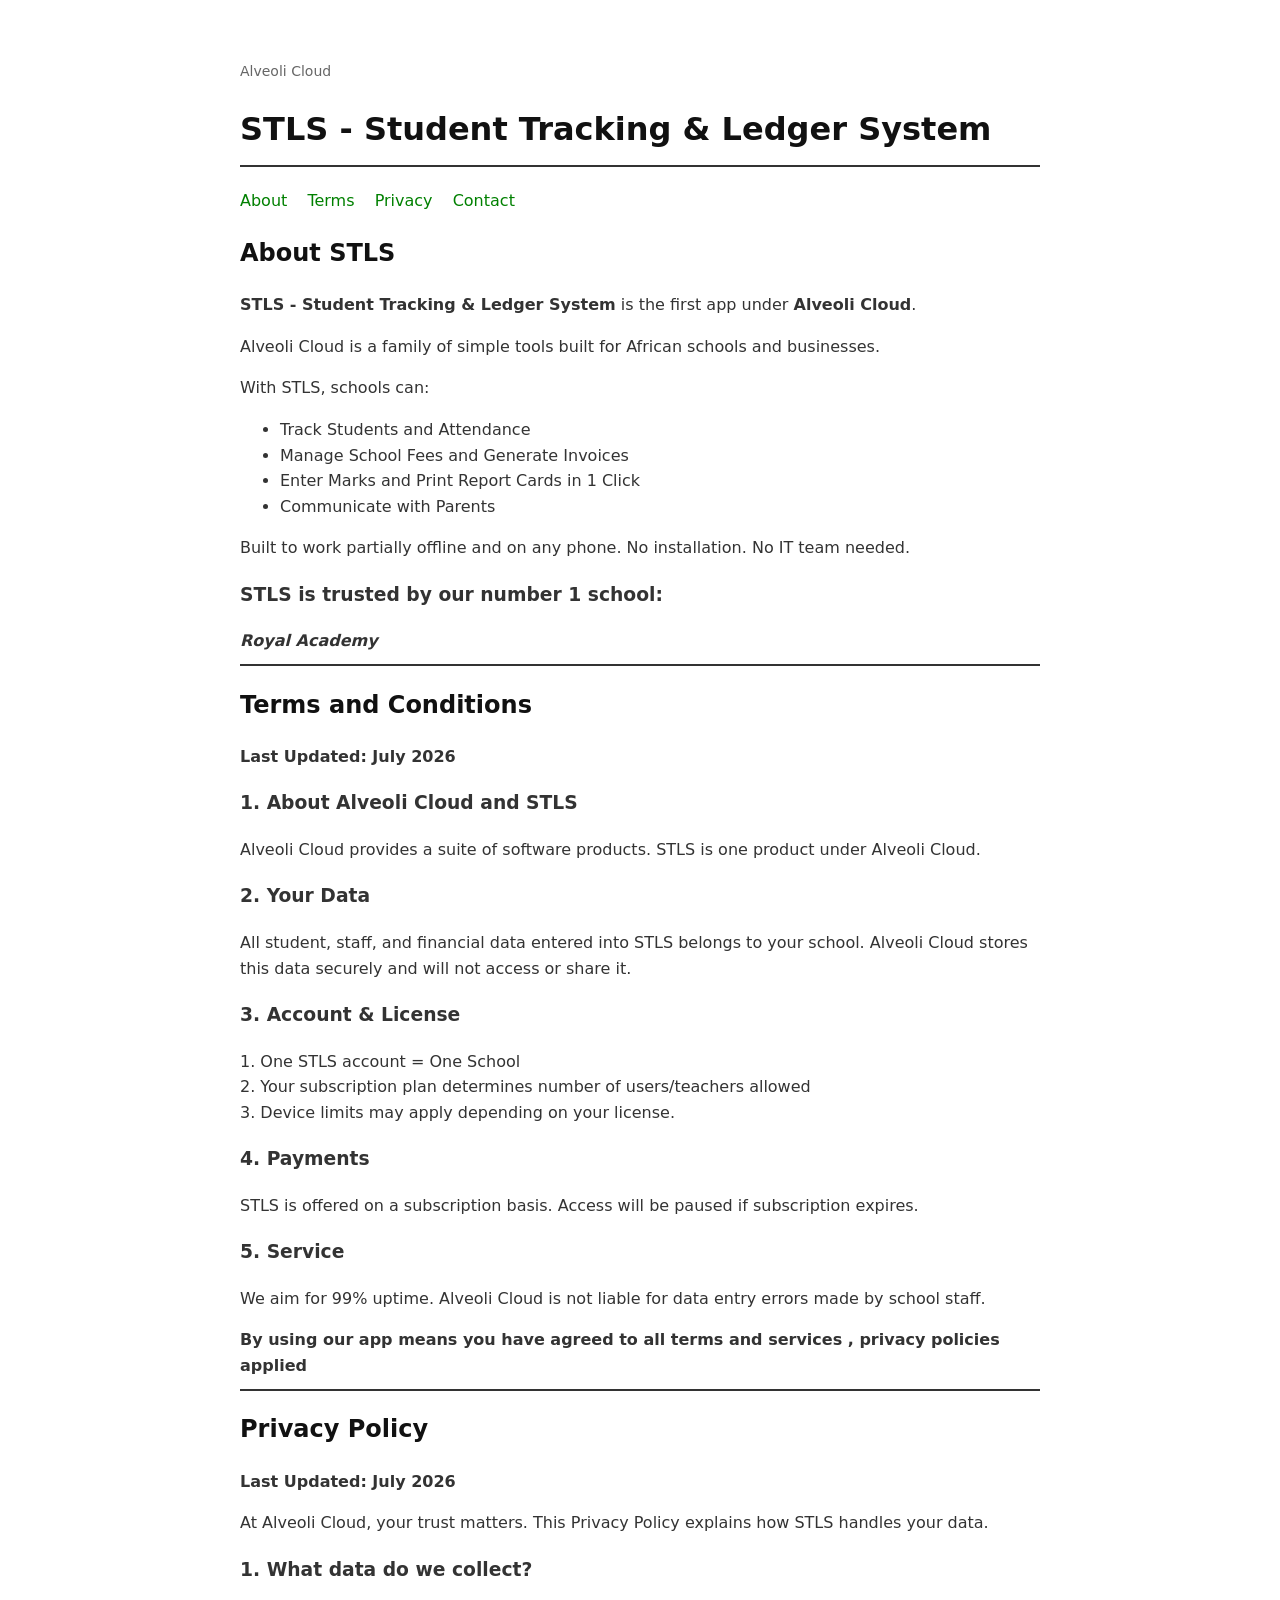
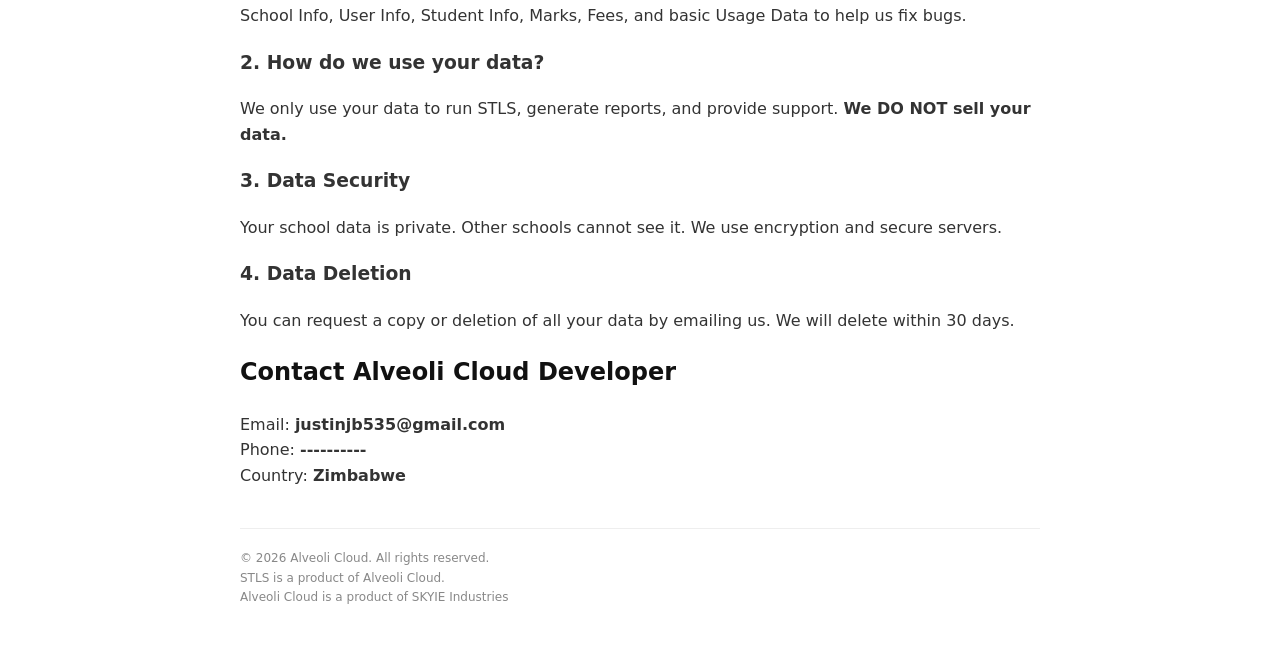
<file: legal.html>
<!DOCTYPE html>
<html lang="en">
<head>
  <meta charset="UTF-8">
  <meta name="viewport" content="width=device-width, initial-scale=1.0">
<link rel="icon" href="/favicon.ico">
<meta name="application-name" content="Alveoli">
  <title>Legal - STLS by Alveoli Cloud</title>
  <link rel="manifest" href="manifest.json">
<meta name="theme-color" content="#0d6efd">
  <style>
    body { font-family: system-ui, Arial, sans-serif; line-height: 1.6; max-width: 800px; margin: 40px auto; padding: 20px; color: #333;animation:fadeIn 2s ease-in forwards;}
    h1, h2 { color:#111; }
    h1,#p1,#p2 { border-bottom: 2px solid #333; padding-bottom: 10px; }
    .brand { font-size: 14px; color: #666; }
    nav a { margin-right: 15px; text-decoration: none; color: green; }
    footer { margin-top: 40px; font-size: 12px; color: #888; border-top: 1px solid #eee; padding-top: 20px; }
    html {
  scroll-behavior: smooth;
}
    section:target h2 {
  background:
radial-gradient(circle at 20% 20%,#16a34a30,transparent 60%),
radial-gradient(circle at 80% 70%,#22c59e30,transparent 60%);

  padding: 5px;
  border-radius: 5px;
  transition: 0.3s;
}
    @keyframes fadeIn{
      from{opacity:0;}
      to{opacity:1;}
    }

  </style>
</head>
<body>

  <div class="brand">Alveoli Cloud</div>
  <h1>STLS - Student Tracking & Ledger System</h1>
  
  <nav>
    <a href="#about">About</a>
    <a href="#terms">Terms</a>
    <a href="#privacy">Privacy</a>
    <a href="#contact">Contact</a>
  </nav>

  <section id="about">
    <h2>About STLS</h2>
    <p><b>STLS - Student Tracking & Ledger System</b> is the first app under <b>Alveoli Cloud</b>.</p>
    <p>Alveoli Cloud is a family of simple tools built for African schools and businesses.</p>
    <p>With STLS, schools can:</p>
    <ul>
      <li>Track Students and Attendance</li>
      <li>Manage School Fees and Generate Invoices</li>
      <li>Enter Marks and Print Report Cards in 1 Click</li>
      <li>Communicate with Parents</li>
    </ul>
    <p>Built to work partially offline and on any phone. No installation. No IT team needed.</p>
    <h3>STLS is trusted by our number 1 school:</h3>
      <p id="p1"><b><em>Royal Academy</em></b></p>

  </section>

  <section id="terms">
    <h2>Terms and Conditions</h2>
    <p><b>Last Updated: July 2026</b></p>
    <h3>1. About Alveoli Cloud and STLS</h3>
    <p>Alveoli Cloud provides a suite of software products. STLS is one product under Alveoli Cloud.</p>
    
    <h3>2. Your Data</h3>
    <p>All student, staff, and financial data entered into STLS belongs to your school. Alveoli Cloud stores this data securely and will not access or share it.</p>

    <h3>3. Account & License</h3>
    <p>1. One STLS account = One School<br>
    2. Your subscription plan determines number of users/teachers allowed<br>
    3. Device limits may apply depending on your license.</p>

    <h3>4. Payments</h3>
    <p>STLS is offered on a subscription basis. Access will be paused if subscription expires.</p>

    <h3>5. Service</h3>
    <p>We aim for 99% uptime. Alveoli Cloud is not liable for data entry errors made by school staff.</p>
    <p id="p2"><b>By using our app means you have agreed to all terms and services , privacy policies applied</b></p>
  </section>

  <section id="privacy">
    <h2>Privacy Policy</h2>
    <p><b>Last Updated: July 2026</b></p>
    <p>At Alveoli Cloud, your trust matters. This Privacy Policy explains how STLS handles your data.</p>

    <h3>1. What data do we collect?</h3>
    <p>School Info, User Info, Student Info, Marks, Fees, and basic Usage Data to help us fix bugs.</p>

    <h3>2. How do we use your data?</h3>
    <p>We only use your data to run STLS, generate reports, and provide support. <b>We DO NOT sell your data.</b></p>

    <h3>3. Data Security</h3>
    <p>Your school data is private. Other schools cannot see it. We use encryption and secure servers.</p>

    <h3>4. Data Deletion</h3>
    <p>You can request a copy or deletion of all your data by emailing us. We will delete within 30 days.</p>
  </section>

  <section id="contact">
    <h2>Contact Alveoli Cloud Developer</h2>
    <p>Email: <b>justinjb535@gmail.com</b><br>
    Phone: <b>----------</b><br>
    Country: <b>Zimbabwe</b></p>
  </section>

  <footer>
    © 2026 Alveoli Cloud. All rights reserved. <br>
    STLS is a product of Alveoli Cloud.
    <br>
    Alveoli Cloud is a product of SKYIE Industries 
  </footer>

</body>
</html>
</file>
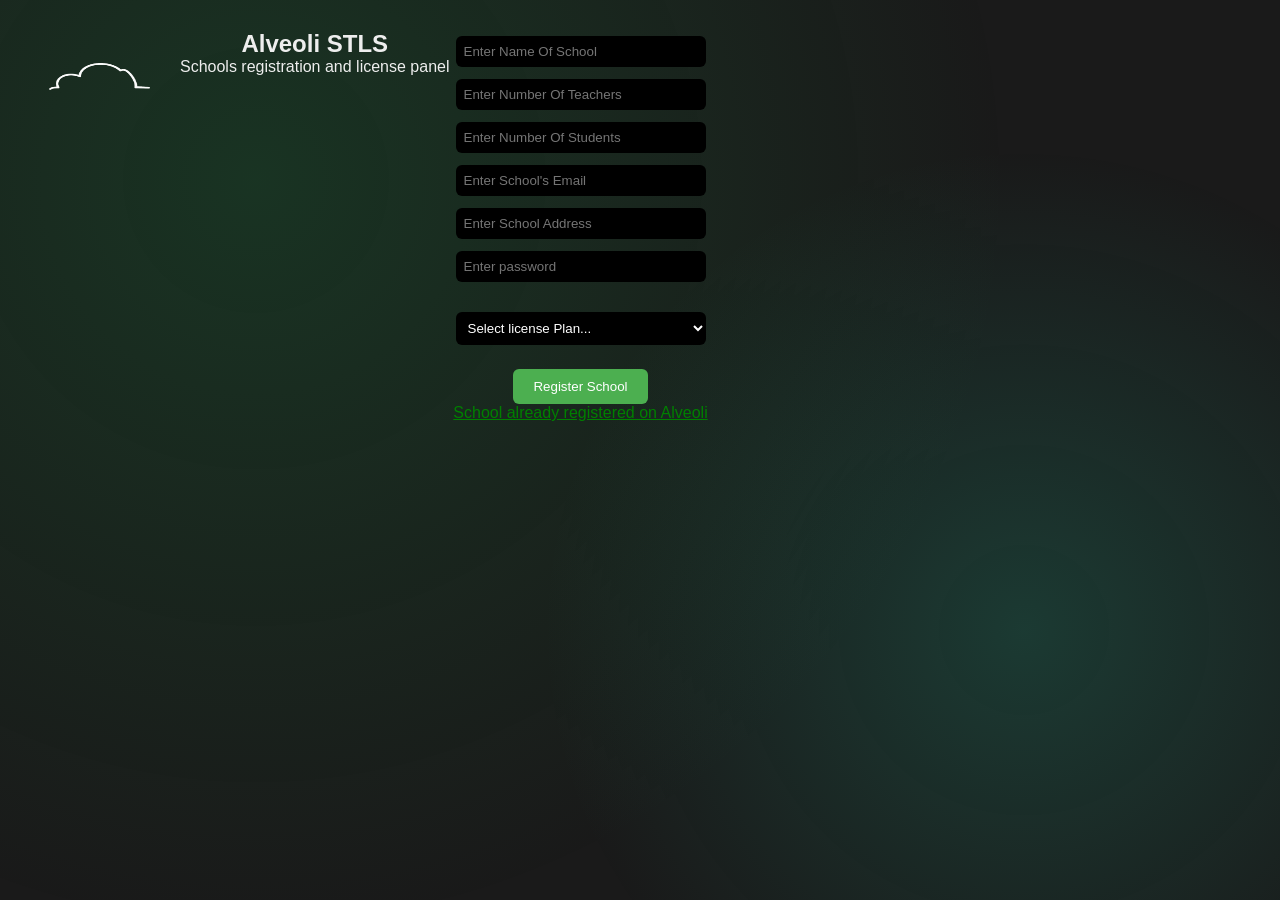
<file: register.html>
<!DOCTYPE html>
<html lang="en">
<head>
  <meta charset="UTF-8">
  <meta name="viewport" content="width=device-width, initial-scale=1.0">
  <link rel="icon" href="/favicon.ico">
<meta name="application-name" content="Alveoli">
  <title>Alveoli STLS</title>
  <link rel="stylesheet" href="style.css"/>
  <link rel="manifest" href="manifest.json">
  <style>
    body {
      background: #1a1a1a;
      color: #eee;
      font-family: sans-serif;
      text-align: center;
      padding: 30px;
    }
    .input {
      padding: 8px;
      margin: 6px;
      width: 250px;
      border-radius: 6px;
      border: none;
      background:black; color:white;
    }
    button {
      padding: 10px 20px;
      margin-top: 10px;
      border: none;
      border-radius: 6px;
      background: #4caf50;
      color: white;
      cursor: pointer;
      
    }
    button:hover { background: #45a049; }
  </style>

<script type="module">
const BASE_URL = 'https://alveoli.onrender.com' // use same IP as server

document.getElementById("click").addEventListener("click", async () => {
  const payload = {
    name: document.getElementById("name").value,
    teacherCount: Number(document.getElementById("nT").value),
    studentCount: Number(document.getElementById("studentCount").value),
    email: document.getElementById("sEmail").value,
    address: document.getElementById("sA").value,
    plan: document.getElementById("planSelect").value,
    password: document.getElementById("pass").value // <- SEND PASSWORD TO SERVER
  };

  const response = await fetch(`${BASE_URL}/register`, {
    method: "POST",
    headers: { "Content-Type": "application/json" }, // NO TOKEN NEEDED
    body: JSON.stringify(payload)
  });

  const result = await response.json();
  if (response.ok) {
    alert(`School created! Now login`);
    window.location.href = "teach.html"; // go login
  } else {
    alert(result.error || result.message || "Registration failed");
  }
});
</script>
</head>
<body>
  <img id="img1" src="/alv_logo.png" width="150" height="110"/>
 <div id="hCon">
  <h2 id="hName">Alveoli STLS</h2>
  <p>Schools registration and license panel</p><br>
 </div>
 <div id="formC">
  <form id="form">
    <input type="text" placeholder="Enter Name Of School" id="name" class="input" required/><br>
    <input type="number" class="input" id="nT" placeholder="Enter Number Of Teachers"/><br>
    <input type="number" placeholder="Enter Number Of Students" id="studentCount" class="input" required/><br>
    <input type="email" placeholder="Enter School's Email" id="sEmail" class="input" required/><br>
    <input type="text" placeholder="Enter School Address" id="sA" class="input" required/><br>
    <input type="password" placeholder="Enter password" id="pass" class="input" required/><br>
    <br>
    <div class="license-picker">
      <div class="select-wrapper">
        <select id="planSelect" class="input" required>
          <option value="" disabled selected>Select license Plan...</option>
          <option value="monthly" id="one">1 Month - $15</option>
          <option value="quarterly" id="three">3 Months - $42</option>
          <option value="yearly" id="wy">1 Year - $126</option>
        </select>
      </div>
      <p id="planInfo" style="margin-top:8px; font-size:13px; color:#aaa;"></p>
    </div>
    <button id="click" type="button">Register School</button><br>
    <a href="teach.html" style="color:green">School already registered on Alveoli</a>
  </form>
 </div>
  <div id="licenseStatus" style="margin-top:20px; color:yellow;"></div>

  <script type="module">
  let studentCountinput = document.getElementById("studentCount");
  let one = document.getElementById("one");
  let three = document.getElementById("three");
  let wy = document.getElementById("wy");
  
  studentCountinput.addEventListener("input",function(){
   let studentCount = Number(studentCountinput.value)
  if(studentCount > 0 && studentCount < 220){
    one.textContent = "1 Month -$8";
    three.textContent = "3 Months -$25";
    wy.textContent = "1 year -$98";
  }else{
    one.textContent = "1 Month - $15"
    three.textContent = "3 Months - $42"
    wy.textContent = "1 Year - $126"
  }
  });
  

  </script>
   </body>
</html>
</file>
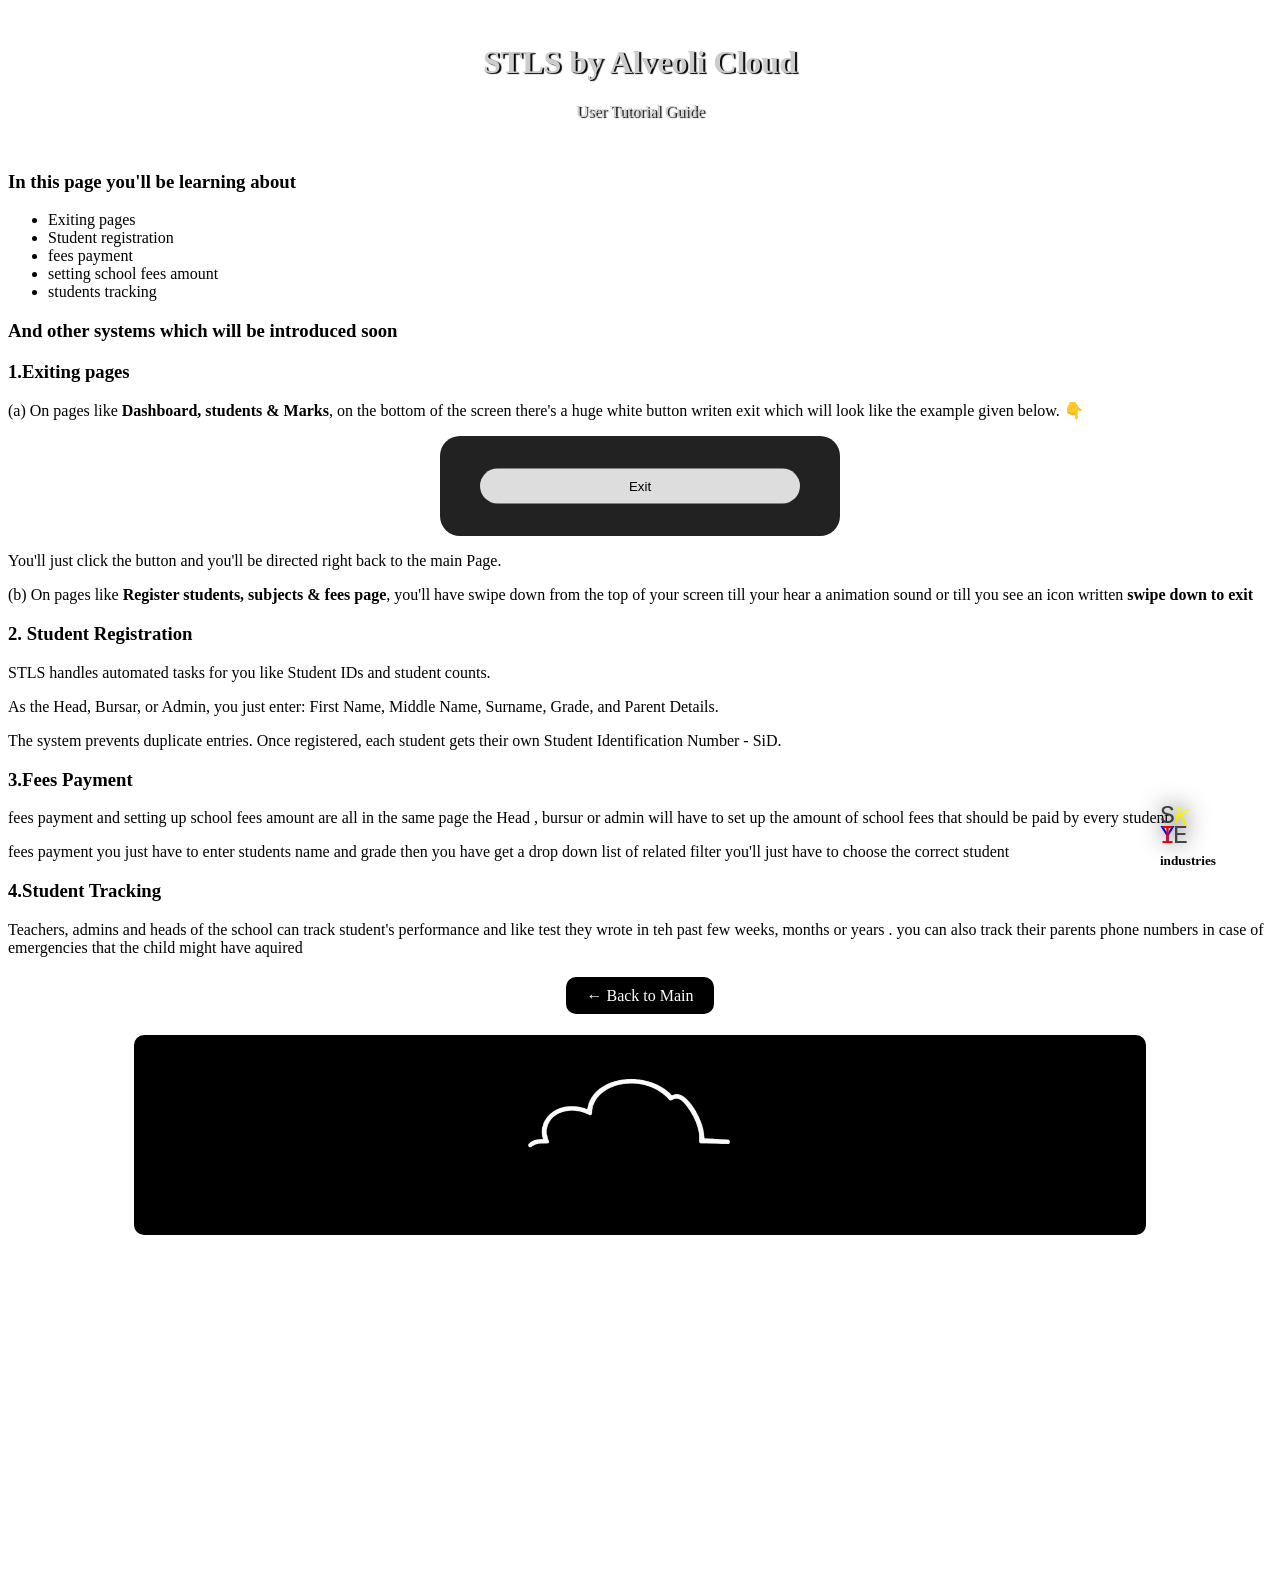
<file: tutorial.html>
<!DOCTYPE html>
<html>
<head>
    <meta charset="UTF-8">
    <meta name="viewport" content="width=device-width, initial-scale=1">
    <link rel="icon" href="/favicon.ico">
    <meta name="application-name" content="Alveoli">
    <title>STLS TUTORIAL</title>
    <style type="text/css" media="all">
        .figure{
            background:#222;
            height:100px;
            width:100%;
            max-width:400px;
            border-radius:20px;
            margin:10px auto;
        }
        #b1{
            border-radius:20px;
            padding:10px 20px;
            width:80%;
            background:#ddd;
            color:black;
            border:none;
            position: relative;
            left:50%;
            top:50%;
            transform:translate(-50%,-50%);
            /*display:flex;
            justify-content:space-around;
            flex-direction:column;
            align-items:center;*/
        }
        #cloud{
            width:300px;
            height:280px;
            position: relative;
            left:50%;
            top:50%;
            transform:translate(-50%,-50%);
        }
        #tm{
            position:absolute;
            right:60px;
            top:1530px;
            color:white;
            font-size:30px;
        }
        #logo{
    position:fixed;
    left:4px;
    margin-top:35%;
    width:85px;
    height:60px;
    text-align:center;
    background:none;
    border-radius:15px;
    text-shadow:0 0 23px black;
    font-family:courier new;
    opacity:0.6;
}
#S{
    font-size:25px;
    font-family:courier new;
    color: #444;
    text-shadow:0 0 23px black;
}
#K{
    position:absolute;
    top:-24px;
    margin-left:14px;
    transform: rotate(15deg);
    color: yellow;
    font-size:25px;
    font-family:courier new;
    text-shadow:0 0 23px black;
}
#Y{
    position:absolute;
    top:20px;
    left:0;
    font-size:25px;
    color:blue;
    font-family:courier new;
    text-shadow:0 0 23px black;
}
#i{
    position:absolute;
    top:-5px;
    left:0;
    font-size:25px;
    color:red;
    font-family:courier new;
    
}
#E{
    position:absolute;
    top:20px;
    margin-left:-2px;
    font-size:25px;
    font-family:courier new;
    color:#444;
    text-shadow:0 0 23px black;
}
    </style>
</head>
<body>
<header style="text-align:center; padding:15px; background:#ffffff; color:#ccc;text-shadow:2px 1px 1px black;">
  <h1>STLS by Alveoli Cloud</h1>
  <p>User Tutorial Guide</p>
</header>
<div>
    <h3>In this page you'll be learning about</h3>
    <ul>
        <li>Exiting pages </li>
        <li>Student registration</li>
        <li>fees payment</li>
        <li>setting school fees amount</li>
        <li>students tracking</li>
    </ul>
    <h3>And other systems which will be introduced soon</h3>
</div>

<div>
    <h3>1.Exiting pages</h3>
    <p>(a) On pages like <b>Dashboard, students & Marks</b>, on the bottom of the screen there's a huge white button writen exit which will look like the example given below. 👇</p>
    <div class="figure">
      <button id="b1">Exit</button>  
    </div>
    <p>You'll just click the button and you'll be directed right back to the main Page.</p>
    <p>(b) On pages like <b>Register students, subjects & fees page</b>, you'll have swipe down from the top of your screen till your hear a animation sound or till you see an icon written <b>swipe down to exit</b></p>

</div>
<div>
    <h3>2. Student Registration </h3>
<p>STLS handles automated tasks for you like Student IDs and student counts.</p>
<p>As the Head, Bursar, or Admin, you just enter: First Name, Middle Name, Surname, Grade, and Parent Details.</p>
<p>The system prevents duplicate entries. Once registered, each student gets their own Student Identification Number - SiD.</p>
</div>
<div>
    <h3>3.Fees Payment</h3>
    <p>fees payment and setting up school fees amount  are all in the same page the Head , bursur or admin will have to set up the amount of school fees that should be paid by every student  </p>
    <p>fees payment you just have to enter students name and grade then you have get a drop down list of related filter you'll just have to choose the correct student </p>
</div>
<div>
    <h3>4.Student Tracking</h3>
    <p>Teachers, admins and heads of the school can track student's performance and like test they wrote in teh past few weeks,  months or years . you can also track their parents phone numbers in case of emergencies that the child might have aquired </p>
</div>
<div style="text-align:center; margin:30px;">
  <a href="dash.html" style="padding:10px 20px; background:black; color:white; text-decoration:none; border-radius:10px;">← Back to Main</a>
</div>
<div style="width:80%;height:200px;background:black;margin:10px auto;border-radius:10px;">
    <img src="/alv_logo" id="cloud"/>
    <p id="tm">™</p>
</div>

<div style="position:fixed; bottom:1%; right:5%; opacity:1">
  <div class="logo">
     <span id="S">S</span> 
    <p id="K">K</p>
    <span id="Y">Y</span>
    <p id="i">I</p>
    <span id="E">E</span>
</div>  
    <h5>industries</h5>
</div>
</body>
</html>
</file>
<file: style.css>
*{
margin:0;
padding:0;
box-sizing:border-box;
font-family:Segoe UI,sans-serif;
}

body{
background:#070d19;
color:white;
display:flex;
min-height:100vh;
overflow-x:hidden;

}

/* Animated Background */

.exit{
  bottom:2%;
  position:fixed;
  left:50%;
  transform:translate(-50%,-50%);
  padding:10px 10px;
  border-radius:29px;
  border:none;
  width:80%;
  box-shadow:0 0 8px rgba(255,255,255,.05);
}

body::before{
content:"";
position:fixed;
inset:0;

background:
radial-gradient(circle at 20% 20%,#16a34a30,transparent 60%),
radial-gradient(circle at 80% 70%,#22c59e30,transparent 40%);

animation:moveGlow 10s infinite alternate;
z-index:-1;
}

@keyframes moveGlow{
from{
transform:translateY(-20px);
}
to{
transform:translateY(20px);
}
}

/* Sidebar */

.sidebar{
width:260px;
height:100%;
background:rgba(255,255,255,.04);
backdrop-filter:blur(20px);
border-right:1px solid rgba(255,255,255,.08);
padding:25px;
}
#ellpsis{
  display: flex;
  flex-direction: column;
  justify-content: space-between;
  position: absolute;
  top:4%;
  right:6%;
  transition: transform 0.3s ease;
}
.ellipsis {
  display: flex;
  flex-direction: column;
  justify-content: space-between;
  position: absolute;
  height: 20px;
  top:8px;
  right:6%;
  transition: transform 0.3s ease;
  
}
.ellipsis:hover {
  transform: scale(1.3);
}
.ellipsis span {
  width: 25px;
  height: 1px;
  background-color: #ddd;
  border-radius: 14%;
  box-shadow: 2px 0 2px black;
}
.logo{
font-size:28px;
font-weight:bold;
margin-bottom:40px;
}

.logo span{
color:#22c55e;
}

.l-wrapper{
  position: relative; /* cloud will stick to this 'l' */
  display: inline-block;
}
#cloud{
  position: absolute;
  top:-1.5em;      /* move up above 'l' */
  left:-0.38em;     /* move left to center on 'l'*/ 
  width:4em;
  height: 2.9em;
  animation: fadeIn 4s ease forwards;
}

#al{
  /*text-transform: uppercase;*/
  font-size: 23px;
  color:white;
  text-shadow:0 0 9px black;
  /*letter-spacing:1px;*/
}
.nav button{
  
}
@keyframes fadeIn{
  from{
    opacity:0;
  }
  to{
    opacity:1;
  }
}

.nav button{
width:100%;
padding:14px;
margin-bottom:10px;
background:none;
border:none;
color:white;
border-radius:5px;
text-align:left;
text-transform: uppercase;
font-size:15px;
 text-shadow:0 0 18px black;
 letter-spacing:1px;
}

.nav button:hover{
/*background:rgba(34,197,94,.9);*/
background:rgba(255,255,266,.26);
box-shadow:none;
border-radius:29px;
box-shadow:0 0 5px black;
}

/* Main */

.main{
flex:1;
padding:30px;
}

/* Stats */

.stats{
display:grid;
grid-template-columns:repeat(auto-fit,minmax(200px,1fr));
gap:20px;
margin-bottom:30px;
}

.card{
/*background:rgba(255,255,255,.05);
backdrop-filter:blur(18px);
border:1px solid rgba(255,255,255,.08);*/
border-radius:20px;
padding:20px;
box-shadow:0 0 20px rgba(0,0,0,.3);
background:rgba(255,255,255,.04);
border:1px solid var(--border);
backdrop-filter:blur(18px);
/*margin-bottom:20px;*/
animation:boxMove 1s ease-in-out forwards;
}

@keyframes boxMove{
  from{margin-bottom:0; opacity:0;}
  to{margin-bottom:15px;opacity:1;}
}

.card h2{
color:#22c55e;

}
/* Forms */

.panel{
display:grid;
grid-template-columns:repeat(auto-fit,minmax(350px,1fr));
gap:20px;
}

input,
select{
width:100%;
padding:12px;
margin-top:10px;
margin-bottom:10px;

background:#0f172a;
border:1px solid #16a34a;
color:white;
border-radius:12px;
}

button.action{
background:background:linear-gradient(135deg,#16a34a,#22c55e);
border:none;
padding:12px;
width:100%;
border-radius:12px;
font-weight:bold;
cursor:pointer;
}

button.action:hover{
transform:scale(1.02);
box-shadow:0 0 20px rgba(34,197,94,.4);
}

/* Subject Chips */

.subjects{
display:flex;
flex-wrap:wrap;
gap:10px;
margin-top:15px;
}

.subject{
padding:8px 14px;
background:#16a34a;
border-radius:999px;
}

/* Table */

table{
width:100%;
border-collapse:collapse;
margin-top:10px;
}

td,th{
padding:12px;
border-bottom:1px solid rgba(255,255,255,.08);
}

.mark-input{
width:80px;
}

/* Mobile */

@media(max-width:900px){

body{
flex-direction:column;
}

.sidebar{
width:100%;
}

#sect{
  display:flex;
  align-items: center;
  justify-content: space-between;
  flex-direction:column;
  text-align: center;
  font-size:23px;
  
  /* iOS safe area so notch doesn't cut it */
  padding-top: env(safe-area-inset-top);
}

#popP{
  position:fixed;
  top:0;
  left:0;
  right:0; /* better than width:100% on iOS */
  background:rgba(255,255,255,.04);
  
  /* iOS needs this */
  -webkit-backdrop-filter:blur(8px);
  backdrop-filter:blur(8px);
  
  border:1px solid rgba(255,255,255,.09); /* fixed 260 -> 255 */
  color:white;
  width:100%;
  height:40dvh; /* dvh fixes iOS url bar jump. fallback below */
  height:40%;
  
  border-bottom-left-radius:25px;
  border-bottom-right-radius:25px;
  animation:fallIn 0.9s ease;
  padding:10px;
  box-shadow:0 0 12px black;
  z-index:998;
  
  /* prevent iOS rubber band scroll behind it */
  overscroll-behavior: none;
}

#popP.add{
  display:block !important;
  animation:fallIn 0.6s ease-in-out forwards;
}

#popP.remove{
  animation:flyUp 0.6s ease-out forwards;
  box-shadow:0 0 9px black;
}

li{
  margin-bottom:9%;
  padding:10px 15px; /* put padding here so hover doesn't shift layout */
  border:1px solid transparent; /* reserve border space */
  border-radius:29px;
  transition: border 0.2s; /* smooth on tap */
}

/* iOS doesn't have hover. Use active instead */
li:hover, li:active{
  border:1px solid white;
  background:rgba(255,255,255,.05);
}

@keyframes fallIn{
  from{
    transform:translateY(-500px);
  }
  to{
    transform:translateY(0); /* fixed: was translate(0) */
  }
}

@keyframes flyUp{
  from{
    transform:translateY(0);
  }
  to{
    transform:translateY(-500px);
  }
}

a{
  color:white;
  text-decoration:none;
  -webkit-tap-highlight-color: transparent; /* remove gray flash on tap */
}
  .filter-btn {
    padding: 5px 11px;
    border: 1px solid #ccc;
    border-radius: 6px;
    background: #f9f9f9;
    cursor: pointer;
    font-size: 14px;
    font-weight: 600;
    transition: all 0.2s ease;
  }

  .filter-btn:hover {
    background: #e5e7eb;
  }

  .filter-btn.active {
    background: #111;
    color: #fff;
    border-color: #111;
  }

  #gradeFilter {
    padding: 8px;
    border: 1px solid green;
    border-radius: 6px;
    font-size: 14px;
    background:;
    cursor: pointer;
  }

  .student-card {
   border: 1px solid #e5e7eb;
    border-radius: 8px;
    padding: 12px;
    margin-bottom: 8px;
    background: #fff;
  }

  .student-header {
    display: flex;
    justify-content: space-between;
    align-items: center;
  }

  .student-name {
    font-weight: 600;
    font-size: 15px;
    color: black;
  }

  .student-meta {
    font-size: 12px;
    color: #444;
  }

  .student-badge {
    font-weight: 600;
    font-size: 13px;
    text-align: right;
  }
</file>
